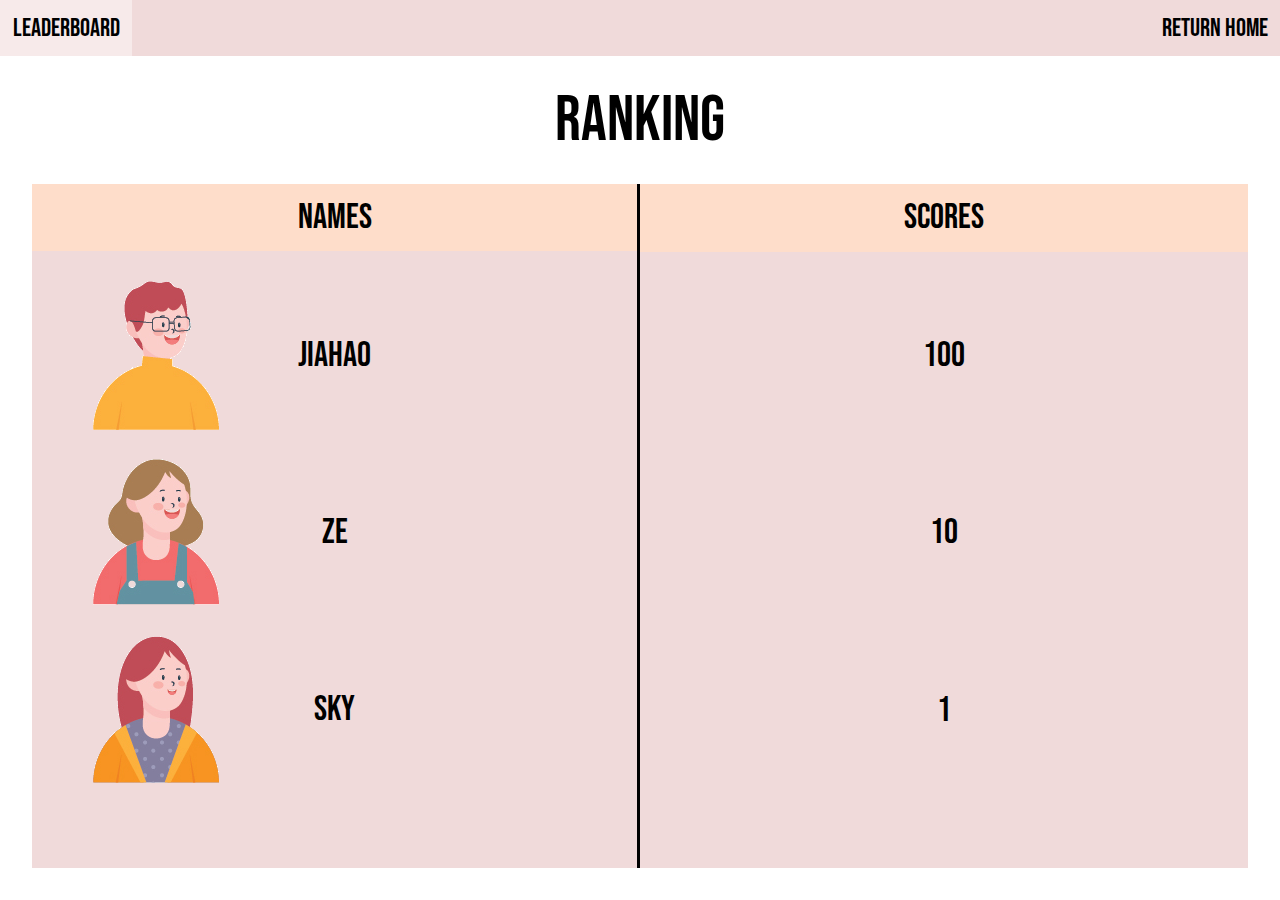
<file: leaderboard.html>
<!DOCTYPE html>
<html>

    <head>
        <title>LeaderBoard</title>
        <link rel="stylesheet" href="css/leaderboard.css">
    </head>


    <body>
        <nav>
            <ul>
                <li><a href="#">LeaderBoard</a></li>
                <li><a href="index.html">Return Home</a></li>
            </ul>
        </nav>

        <h1>Ranking</h1>

        <main>
            <div class="names"><span class="text1">Names</span>
                <div class="playername"><img src="imgs/profilepic2.jpg">Jiahao</div>
                <div class="playername"><img src="imgs/profilepic3.jpg">Ze</div>
                <div class="playername"><img src="imgs/profilepic4.jpg">Sky</div>          
            </div>

            <div class="scores"><span class="text2">Scores</span>              
                <div class="scorenumber">100</div>
                <div class="scorenumber">10</div>
                <div class="scorenumber">1</div>
            </div>
            
        </main>
        
      


    </body>
    


</html>
</file>
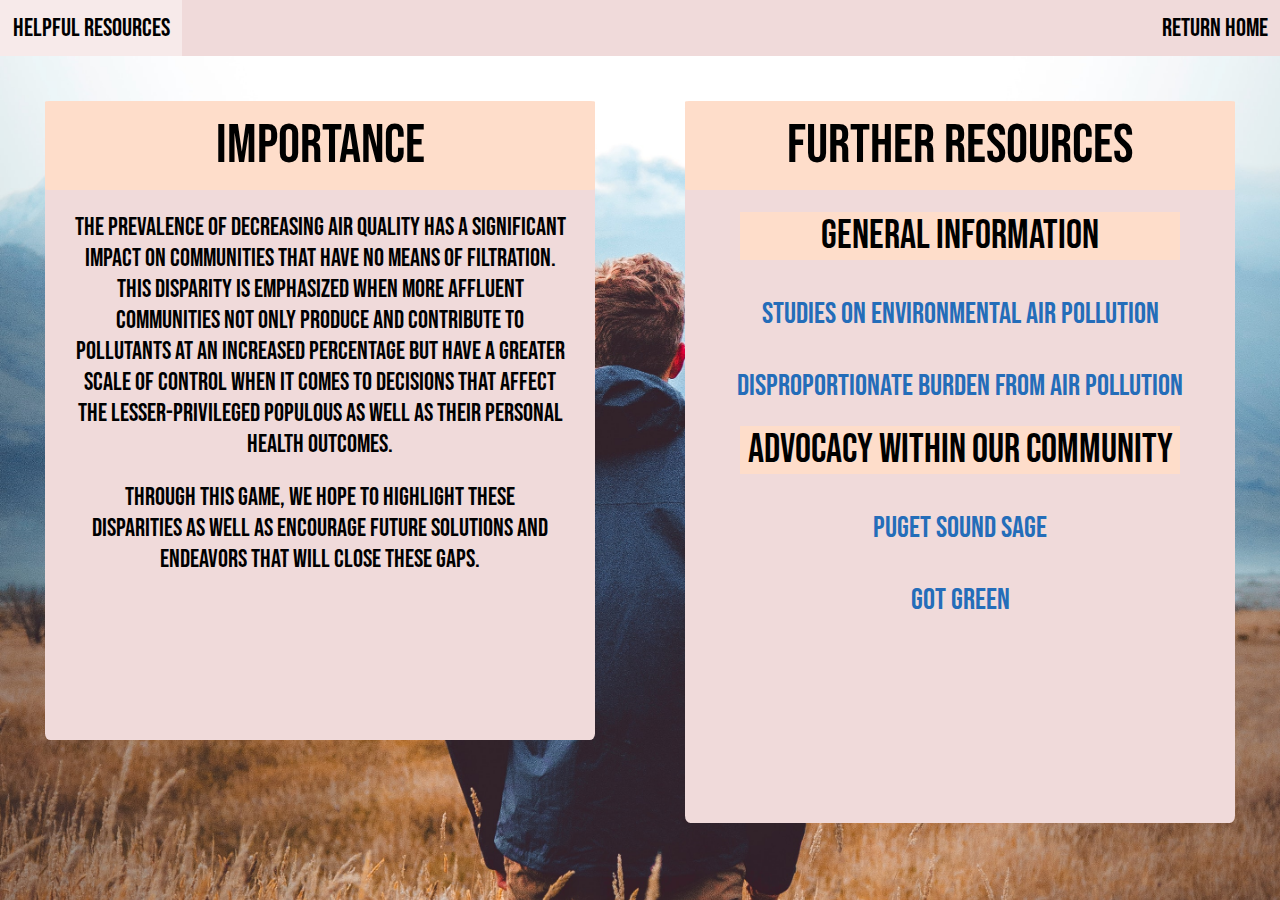
<file: resources.html>
<!DOCTYPE html>
<html>

    <head>
        <title>Helpful Resources</title>
        <link rel="stylesheet" href="css/resources.css">
    </head>


    <body>
        <nav>
            <ul>
                <li><a href="#">Helpful Resources</a></li>
                <li><a href="index.html">Return Home</a></li>
            </ul>
        </nav>


        <main>
            <div class="importance"><span class="text1">Importance</span>
                <p>
                    The prevalence of decreasing air quality has a significant<br>
                    impact on communities that have no means of filtration.<br>
                    This disparity is emphasized when more affluent<br>
                    communities not only produce and contribute to<br>
                    pollutants at an increased percentage but have a greater<br>
                    scale of control when it comes to decisions that affect<br>
                    the lesser-privileged populous as well as their personal<br>
                    health outcomes. 
                </p> 

                <p>
                    Through this game, we hope to highlight these<br>
                    disparities as well as encourage future solutions and<br>
                    endeavors that will close these gaps.
                </p>
            </div>
            <div class="further-readings"><span class="text2">Further Resources</span>
                <h2 class="disparity">General Information</h2><br>
                <span class="ap"><a href="https://www.atsjournals.org/doi/10.1164/ajrccm.162.supplement_1.maic-12" target="_blank">Studies on Environmental Air Pollution</a></span><br><br>
                <span class="ap"><a href="https://www.sciencedaily.com/releases/2019/03/190311152735.htm" target="_blank">Disproportionate Burden from Air Pollution</a></span>
                <h2>Advocacy within our Community</h2><br>
                <span class="ap"><a href="https://www.pugetsoundsage.org/" target="_blank">Puget Sound Sage</a></span><br><br>
                <span class="ap"><a href="https://gotgreenseattle.org/" target="_blank">Got Green</a></span>
                <!-- <u><span class="ap"><a href="https://oce-ovid-com.offcampus.lib.washington.edu/article/00130832-201706000-00005/HTML">Asthma Prevalence in Low-Resource Communities</a></span></u><br><br>
                <u><span class="ap"><a href="https://pubmed.ncbi.nlm.nih.gov/28333691/">Alternative Link</a></span></u> -->
            </div>
        </main>



    </body>






</html>
</file>
<file: css/leaderboard.css>
@import url('https://fonts.googleapis.com/css2?family=Baloo+Chettan+2:wght@400;500&family=Bebas+Neue&display=swap');
*{
    margin:0%;
    padding:0%;
}

html, body {
    width:100%;
    height:100%;
}

/* PAGE STRUCTURE */

main{
    display:grid;
    grid-template-columns: 1fr 1fr;
    
}

body{
    display:grid;
    grid-template-rows:auto auto 1fr;
    
}

h1 {
    margin-top: 2%;
    margin-bottom: 2%;
    text-align: center;
    font-size: 4em;
    font-family: 'Bebas Neue', cursive;
    font-weight: lighter;
}

.names{
    border-right: solid black;

    margin: 0%;
    margin-left: 5%;
    text-align: center;
    margin-bottom: 5%;
    font-family: 'Bebas Neue', cursive;
    font-size:35px;
    font-weight: lighter;
    background-color:#F0DADA;

    
}

.scores{
    margin: 0%;
    margin-right: 5%;
    text-align: center;
    margin-bottom: 5%;
    font-family: 'Bebas Neue', cursive;
    font-size:35px;
    font-weight: lighter;
    background-color:#F0DADA;
}

.text1, .text2{
    background-color:#FEDDCA;
    padding: 2%;
    display: block;

}

.playername > img{
    position: absolute;
    left: 10%;
}

.playername{
    display: flex;
    align-items: center;
    justify-content: center;
    margin-top: 5%;
    position: relative;
    height: 147px;
    clear: both;
}

.scorenumber{
    display: flex;
    align-items: center;
    justify-content: center;
    margin-top: 5%;
    height: 147px;
    clear: both;
}

/* NAVIGATION STYLES */

nav{
    display:flex;
    justify-content: space-between;
    background-color:#F0DADA;
    font-family: 'Bebas Neue', cursive;
    font-size:25px;
    font-weight: lighter;
}

nav ul{
    display:flex;
    justify-content:space-between;
    width:100%;
}

nav ul li{
    margin-top: 0.5em;
    margin-bottom: 0.5em;
    display:inline-block;

}

nav ul li a{
    text-decoration: none;
    padding: 0.5em;
    transition: all 0.5s;
    color:black;

}

nav ul li a:hover{
    background-color:#f7eaea;
}

.other-redirect{
    display:flex;
    justify-content:flex-end;
    width:100%;
}
</file>
<file: css/resources.css>
@import url('https://fonts.googleapis.com/css2?family=Baloo+Chettan+2:wght@400;500&family=Bebas+Neue&display=swap');
*{
    margin:0%;
    padding:0%;
}

html, body {
    width:100%;
    height:100%;
}

/* PAGE STRUCTURE */

body{
    display:grid;
    grid-template-rows:auto 1fr auto;
    background-image: url(../imgs/lachlan-dempsey-6VPEOdpFNAs-unsplash.jpg);
    background-size: cover;
    background-position: 50% 15%;
}

main{
    display:grid;
    grid-template-columns: 1fr 1fr;
    
}

.importance, .further-readings{
    background-color:#F0DADA;
    margin: 7%;
    text-align: center;
    margin-bottom: 25%;
    font-family: 'Bebas Neue', cursive;
    font-size:30px;
    font-weight: lighter;
}

.importance, .further-readings, .text1, .text2{
    border-radius:1%;
}

.further-readings{
    margin-bottom: 12%;
}
    
.text1, .text2{
    background-color:#FEDDCA;
    padding: 2%;
    display: block;
    font-size: 55px;

}
p{
    margin-top: 4%;
    font-weight: lighter;
    font-size: 25px;
    margin-bottom: 4%;
}

h2{
    margin-top: 4%;
    background-color: #FEDDCA;
    margin-left: 10%;
    margin-right: 10%;
    font-size: 40px;
    font-weight: lighter;
}

.ap a{
    color: rgb(36, 109, 185);
    text-decoration: none;
}

.ap a:hover{
    background-color: rgb(201, 213, 228);
}
/* NAVIGATION STYLES */

nav{
    display:flex;
    justify-content: space-between;
    background-color:#F0DADA;
    font-family: 'Bebas Neue', cursive;
    font-size:25px;
    font-weight: lighter;
}

nav ul{
    display:flex;
    justify-content:space-between;
    width:100%;
}

nav ul li{
    margin-top: 0.5em;
    margin-bottom: 0.5em;
    display:inline-block;

}

nav ul li a{
    text-decoration: none;
    padding: 0.5em;
    transition: all 0.5s;
    color:black;

}

nav ul li a:hover{
    background-color:#f7eaea;
}

.other-redirect{
    display:flex;
    justify-content:flex-end;
    width:100%;
}
</file>
